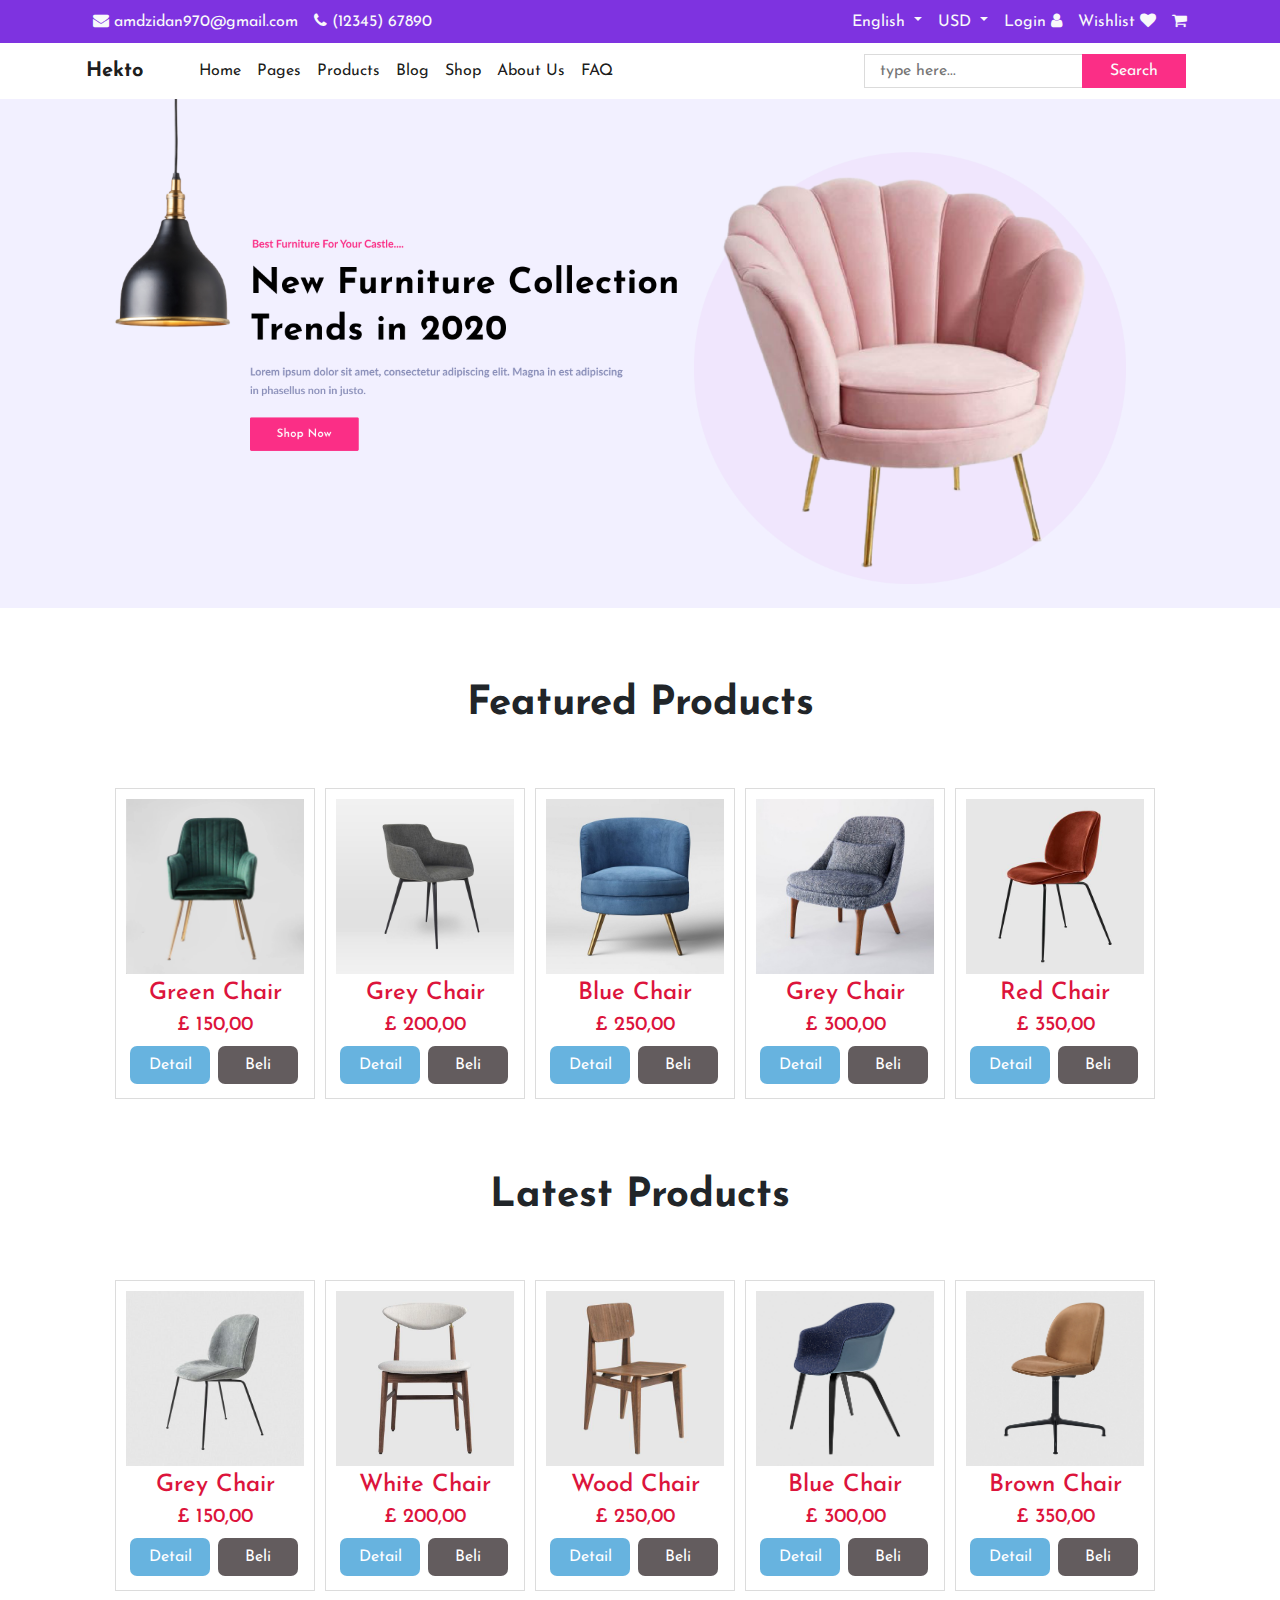
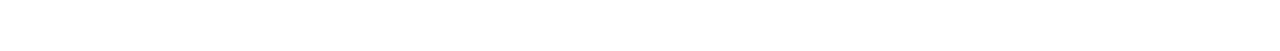
<file: index.html>
<!DOCTYPE html>
<html lang="en">

<head>
    <title>Home</title>
    <meta charset="UTF-8" />
    <meta http-equiv="X-UA-Compatible" content="IE=edge" />
    <meta name="viewport" content="width=device-width, initial-scale=1"/>

    <link rel="stylesheet" href="https://maxcdn.bootstrapcdn.com/bootstrap/4.5.2/css/bootstrap.min.css">
    <link rel="stylesheet" href="https://maxcdn.bootstrapcdn.com/font-awesome/4.5.0/css/font-awesome.min.css" />
    <link rel="stylesheet" href="style.css" />
</head>

<body>
    <!--first top navigation bar-->
    <nav class="navbar navbar-expand-lg navbar-light" id="topNavbar" style="background-color: #7E33E0;">
        <button class="navbar-toggler" type="button" data-toggle="collapse" data-target="#navbarSupportedContent1"
            aria-controls="navbarSupportedContent" aria-expanded="false" aria-label="Toggle navigation">
            <span class="navbar-toggler-icon"></span>
        </button>

        <div class="collapse navbar-collapse" id="navbarSupportedContent1">
            <div class="container">
                <!--email dan no telp-->
                <ul class="navbar-nav mr-auto">
                    <li class="nav-item active">
                        <a class="nav-link text-light" href="#"><i class="fa fa-envelope"></i> amdzidan970@gmail.com</a>
                    </li>
                    <li class="nav-item active">
                        <a class="nav-link text-light" href="#"><i class="fa fa-phone"></i> (12345) 67890</i></a>
                    </li>
                </ul>

                <!--bahasa, mata uang, login, wishlist, cart-->
                <ul class="navbar-nav ml-auto">
                    <li class="nav-item active dropdown">
                        <a class="nav-link dropdown-toggle text-light" href="#" id="navbarDropdown1" role="button"
                            data-toggle="dropdown" aria-haspopup="true" aria-expanded="false">English
                        </a>
                    </li>
                    <li class="nav-item active dropdown">
                        <a class="nav-link dropdown-toggle text-light" href="#" id="navbarDropdown2" role="button"
                            data-toggle="dropdown" aria-haspopup="true" aria-expanded="false">USD
                        </a>
                    </li>
                    <li class="nav-item active">
                        <a class="nav-link text-light" href="login.html">Login <i class="fa fa-user"></i></a>
                    </li>
                    <li class="nav-item active">
                        <a class="nav-link text-light" href="#">Wishlist <i class="fa fa-heart"></i></a>
                    </li>
                    <li class="nav-item active">
                        <a class="nav-link text-light" href="#"><i class="fa fa-shopping-cart"></i></a>
                    </li>
                </ul>
            </div>
        </div>
    </nav>

    <!--second top navigation bar-->
    <nav class="navbar navbar-expand-lg navbar-light container" style="background-color: #ffffff;">
        <a class="navbar-brand font-weight-bold mr-5" href="index.html">Hekto</a>
        <button class="navbar-toggler" type="button" data-toggle="collapse" data-target="#navbarSupportedContent2"
            aria-controls="navbarSupportedContent" aria-expanded="false" aria-label="Toggle navigation">
            <span class="navbar-toggler-icon"></span>
        </button>

        <div class="collapse navbar-collapse" id="navbarSupportedContent2">
            <ul class="navbar-nav mr-auto">
                <li class="nav-item active">
                    <a class="nav-link" href="index.html">Home</a>
                </li>
                <li class="nav-item active">
                    <a class="nav-link" href="#">Pages</a>
                </li>
                <li class="nav-item active">
                    <a class="nav-link" href="#">Products</a>
                </li>
                <li class="nav-item active">
                    <a class="nav-link" href="#">Blog</a>
                </li>
                <li class="nav-item active">
                    <a class="nav-link" href="#">Shop</a>
                </li>
                <li class="nav-item active">
                    <a class="nav-link" href="about.html">About Us</a>
                </li>
                <li class="nav-item active">
                    <a class="nav-link" href="faq.html">FAQ</a>
                </li>
            </ul>
        </div>

        <!--fitur search-->
        <div class="collapse navbar-collapse" id="navbarSupportedContent">
            <ul class="navbar-nav mr-auto">
                <li class="nav-item">
                    <a class="nav-link" href="#"></a>
                </li>
            </ul>
            <form class="form-inline my-2 my-lg-0">
                <input class="search" type="text" placeholder="type here..." required>
                <input class="button" type="button" value="Search">
            </form>
        </div>
    </nav>

    <!--banner image-->
    <img class="d-block w-100" src="banner.png">

    </br>

    <!--featured products-->
    <h1 class="h1 mt-5 text-center"><b>Featured Products</b></h1>

    <div class="headline">
        <div class="list-produk">
            <img src="image/green.webp" alt="Green Chair">
            <h4>Green Chair</h4>
            <h5>£ 150,00</h5>
            <a class="tombol tombol-detail" href="#">Detail</a>
            <a class="tombol tombol-beli" href="#">Beli</a>
        </div>

        <div class="list-produk">
            <img src="image/grey.jpg" alt="Grey Chair">
            <h4>Grey Chair</h4>
            <h5>£ 200,00</h5>
            <a class="tombol tombol-detail" href="#">Detail</a>
            <a class="tombol tombol-beli" href="#">Beli</a>
        </div>

        <div class="list-produk">
            <img src="image/blue.jpg" alt="Blue Chair">
            <h4>Blue Chair</h4>
            <h5>£ 250,00</h5>
            <a class="tombol tombol-detail" href="#">Detail</a>
            <a class="tombol tombol-beli" href="#">Beli</a>
        </div>

        <div class="list-produk">
            <img src="image/greyy.jpg" alt="Grey Chair">
            <h4>Grey Chair</h4>
            <h5>£ 300,00</h5>
            <a class="tombol tombol-detail" href="#">Detail</a>
            <a class="tombol tombol-beli" href="#">Beli</a>
        </div>

        <div class="list-produk">
            <img src="image/red.jpg" alt="Red Chair">
            <h4>Red Chair</h4>
            <h5>£ 350,00</h5>
            <a class="tombol tombol-detail" href="#">Detail</a>
            <a class="tombol tombol-beli" href="#">Beli</a>
        </div>
    </div>

    <!--latest products-->
    <h1 class="h1 mt-5 text-center"><b>Latest Products</b></h1>

    <div class="headline">
        <div class="list-produk">
            <img src="image/gray.jpg" alt="Gray Chair">
            <h4>Grey Chair</h4>
            <h5>£ 150,00</h5>
            <a class="tombol tombol-detail" href="#">Detail</a>
            <a class="tombol tombol-beli" href="#">Beli</a>
        </div>

        <div class="list-produk">
            <img src="image/whitee.jpg" alt="White Chair">
            <h4>White Chair</h4>
            <h5>£ 200,00</h5>
            <a class="tombol tombol-detail" href="#">Detail</a>
            <a class="tombol tombol-beli" href="#">Beli</a>
        </div>

        <div class="list-produk">
            <img src="image/wood.jpg" alt="Wood Chair">
            <h4>Wood Chair</h4>
            <h5>£ 250,00</h5>
            <a class="tombol tombol-detail" href="#">Detail</a>
            <a class="tombol tombol-beli" href="#">Beli</a>
        </div>

        <div class="list-produk">
            <img src="image/bloe.jpg" alt="Blue Chair">
            <h4>Blue Chair</h4>
            <h5>£ 300,00</h5>
            <a class="tombol tombol-detail" href="#">Detail</a>
            <a class="tombol tombol-beli" href="#">Beli</a>
        </div>

        <div class="list-produk">
            <img src="image/brown.jpg" alt="Brown Chair">
            <h4>Brown Chair</h4>
            <h5>£ 350,00</h5>
            <a class="tombol tombol-detail" href="#">Detail</a>
            <a class="tombol tombol-beli" href="#">Beli</a>
        </div>
    </div>
</body>

</html>
</file>
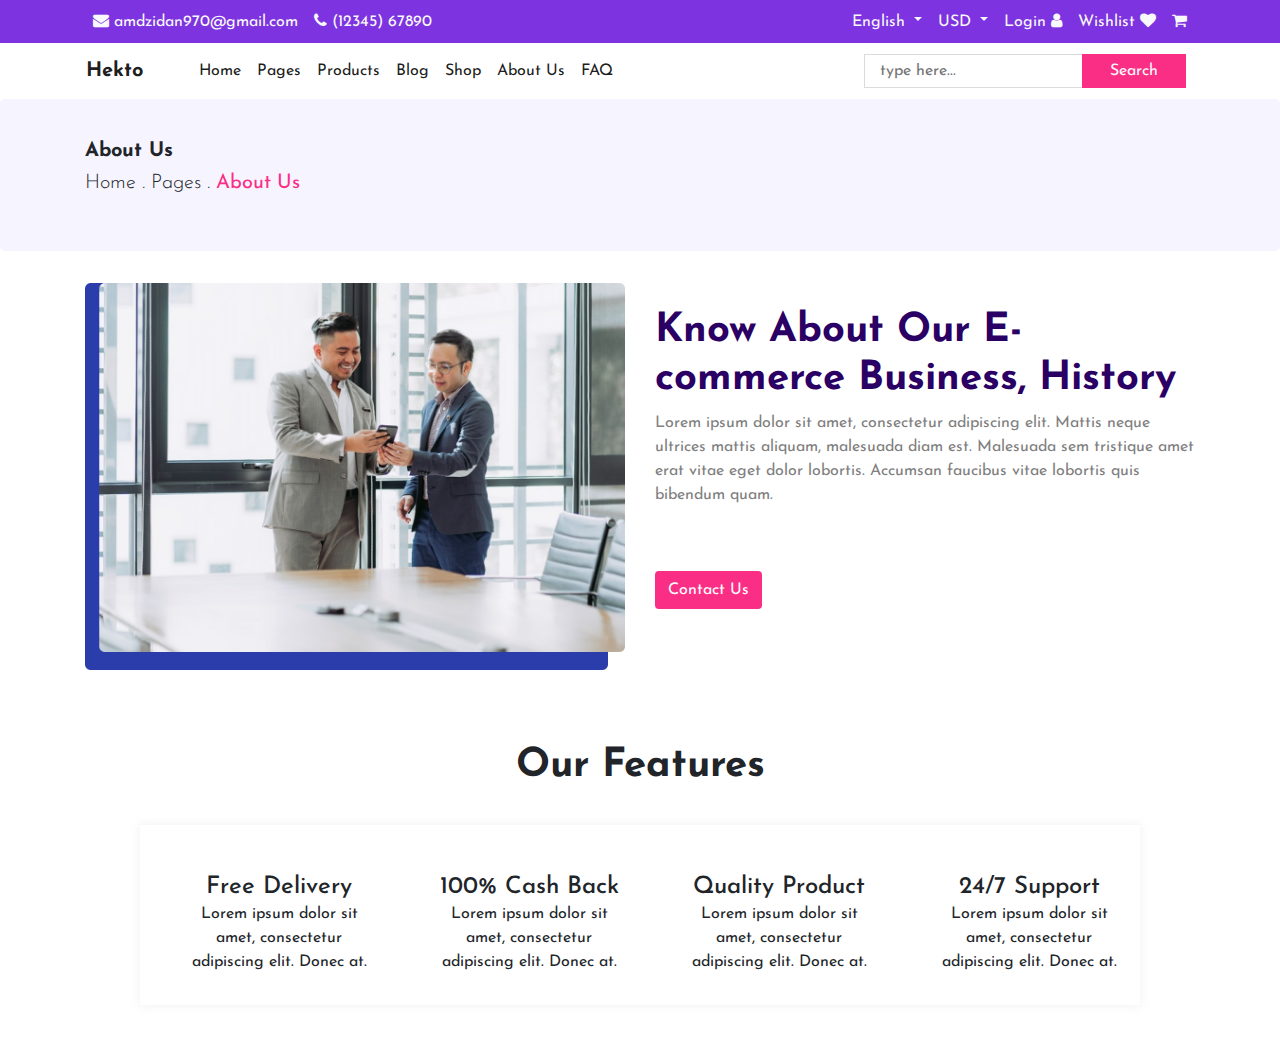
<file: about.html>
<!DOCTYPE html>
<html lang="en">

<head>
    <title>About Us</title>
    <meta charset="UTF-8" />
    <meta http-equiv="X-UA-Compatible" content="IE=edge" />
    <meta name="viewport" content="width=device-width, initial-scale=1"/>

    <link rel="stylesheet" href="https://maxcdn.bootstrapcdn.com/bootstrap/4.5.2/css/bootstrap.min.css">
    <link rel="stylesheet" href="https://maxcdn.bootstrapcdn.com/font-awesome/4.5.0/css/font-awesome.min.css" />

    <style>
        @import url('https://fonts.googleapis.com/css2?family=Josefin+Sans:wght@600;700&display=swap');

        body 
        {
            font-family: 'Josefin Sans', sans-serif;
        }

        .container 
        {
            font-family: 'Josefin Sans', sans-serif;
        }

        .search 
        {
            padding: 4px 15px;
            background: #ffffff;
            border: 1px solid #dbdbdb;
        }

        .button 
        {
            position: relative;
            padding: 2px 25px;
            left: -8px;
            border: 3px solid #FB2E86;
            background-color: #FB2E86;
            color: #fafafa;
        }

        .button:hover 
        {
            background-color: #ffffff;
            color: #000000;
        }

        #topNavbar 
        {
            padding: 1.5px;
        }

        .jumbotron 
        {
            padding: 40px;
        }

        #footer 
        {
            margin: 3px auto;
            width: 1000px;
            height: 180px;
            border-radius: 1px;
            box-shadow: 0px 0px 10px 1px #c5c0c035;
        }
    </style>
</head>

<body>
    <!--first top navigation bar-->
    <nav class="navbar navbar-expand-lg navbar-light" id="topNavbar" style="background-color: #7E33E0;">
        <button class="navbar-toggler" type="button" data-toggle="collapse" data-target="#navbarSupportedContent1"
            aria-controls="navbarSupportedContent" aria-expanded="false" aria-label="Toggle navigation">
            <span class="navbar-toggler-icon"></span>
        </button>

        <div class="collapse navbar-collapse" id="navbarSupportedContent1">
            <div class="container">
                <!--email dan no telp-->
                <ul class="navbar-nav mr-auto">
                    <li class="nav-item active">
                        <a class="nav-link text-light" href="#"><i class="fa fa-envelope"></i> amdzidan970@gmail.com</a>
                    </li>
                    <li class="nav-item active">
                        <a class="nav-link text-light" href="#"><i class="fa fa-phone"></i> (12345) 67890</i></a>
                    </li>
                </ul>

                <!--bahasa, mata uang, login, wishlist, cart-->
                <ul class="navbar-nav ml-auto">
                    <li class="nav-item active dropdown">
                        <a class="nav-link dropdown-toggle text-light" href="#" id="navbarDropdown1" role="button"
                            data-toggle="dropdown" aria-haspopup="true" aria-expanded="false">English
                        </a>
                    </li>
                    <li class="nav-item active dropdown">
                        <a class="nav-link dropdown-toggle text-light" href="#" id="navbarDropdown2" role="button"
                            data-toggle="dropdown" aria-haspopup="true" aria-expanded="false">USD
                        </a>
                    </li>
                    <li class="nav-item active">
                        <a class="nav-link text-light" href="login.html">Login <i class="fa fa-user"></i></a>
                    </li>
                    <li class="nav-item active">
                        <a class="nav-link text-light" href="#">Wishlist <i class="fa fa-heart"></i></a>
                    </li>
                    <li class="nav-item active">
                        <a class="nav-link text-light" href="#"><i class="fa fa-shopping-cart"></i></a>
                    </li>
                </ul>
            </div>
        </div>
    </nav>

    <!--second top navigation bar-->
    <nav class="navbar navbar-expand-lg navbar-light container" style="background-color: #ffffff;">
        <a class="navbar-brand font-weight-bold mr-5" href="index.html">Hekto</a>
        <button class="navbar-toggler" type="button" data-toggle="collapse" data-target="#navbarSupportedContent2"
            aria-controls="navbarSupportedContent" aria-expanded="false" aria-label="Toggle navigation">
            <span class="navbar-toggler-icon"></span>
        </button>

        <div class="collapse navbar-collapse" id="navbarSupportedContent2">
            <ul class="navbar-nav mr-auto">
                <li class="nav-item active">
                    <a class="nav-link" href="index.html">Home</a>
                </li>
                <li class="nav-item active">
                    <a class="nav-link" href="#">Pages</a>
                </li>
                <li class="nav-item active">
                    <a class="nav-link" href="#">Products</a>
                </li>
                <li class="nav-item active">
                    <a class="nav-link" href="#">Blog</a>
                </li>
                <li class="nav-item active">
                    <a class="nav-link" href="#">Shop</a>
                </li>
                <li class="nav-item active">
                    <a class="nav-link" href="about.html">About Us</a>
                </li>
                <li class="nav-item active">
                    <a class="nav-link" href="faq.html">FAQ</a>
                </li>
            </ul>
        </div>

        <!--fitur search-->
        <div class="collapse navbar-collapse" id="navbarSupportedContent">
            <ul class="navbar-nav mr-auto">
                <li class="nav-item">
                    <a class="nav-link" href="#"></a>
                </li>
            </ul>
            <form class="form-inline my-2 my-lg-0">
                <input class="search" type="text" placeholder="type here..." required>
                <input class="button" type="button" value="Search">
            </form>
        </div>
    </nav>

    <!--third top of bar-->
    <div class="jumbotron" style="background-color: #F6F5FF;">
        <div class="container">
            <h5><b>About Us</b></h5>
            <h5>
                <p class="lead">Home . Pages . <span style="color: #FB2E86;"><b>About Us</b></span></p>
            </h5>
        </div>
    </div>

    <!--konten about us-->
    <div class="container">
        <div class="row">
            <!--gambar-->
            <div class="col-sm-6">
                <img class="img-fluid" src="about.png">
            </div>
            <!--dummy text-->
            <div class="col-sm-6">
                <h1 class="h1 mt-4" style="color: #2b0064;"><b>Know About Our E-commerce Business, History</b></h1>
                <p style="color: gray;">Lorem ipsum dolor sit amet, consectetur adipiscing elit. Mattis neque ultrices
                    mattis aliquam, malesuada diam est. Malesuada sem tristique amet erat vitae eget dolor lobortis.
                    Accumsan faucibus vitae lobortis quis bibendum quam.</p>
                <button style="background-color: #FB2E86; color: white;" class="btn mt-5">Contact Us</button>
            </div>
        </div>

        </br>

        <h1 class="h1 mt-5 text-center"><b>Our Features</b></h1>

        </br>

        <!--footer-->
        <div class="container" id="footer">
            <div class="row row-cols-1 row-cols-sm-2 row-cols-md-3 row-cols-lg-4 g-4 py-5">
                <div class="col d-flex align-items-start">
                    <svg class="bi text-muted flex-shrink-0 me-3" width="1.75em" height="1.75em">
                        <use xlink:href="#geo-fill" />
                    </svg>
                    <div class="box-part text-center">
                        <h4 class="fw-bold mb-0">Free Delivery</h4>
                        <p>Lorem ipsum dolor sit amet, consectetur adipiscing elit. Donec at.</p>
                    </div>
                </div>
                <div class="col d-flex align-items-start">
                    <svg class="bi text-muted flex-shrink-0 me-3" width="1.75em" height="1.75em">
                        <use xlink:href="#collection" />
                    </svg>
                    <div class="box-part text-center">
                        <h4 class="fw-bold mb-0">100% Cash Back</h4>
                        <p>Lorem ipsum dolor sit amet, consectetur adipiscing elit. Donec at.</p>
                    </div>
                </div>
                <div class="col d-flex align-items-start">
                    <svg class="bi text-muted flex-shrink-0 me-3" width="1.75em" height="1.75em">
                        <use xlink:href="#toggles2" />
                    </svg>
                    <div class="box-part text-center">
                        <h4 class="fw-bold mb-0">Quality Product</h4>
                        <p>Lorem ipsum dolor sit amet, consectetur adipiscing elit. Donec at.</p>
                    </div>
                </div>
                <div class="col d-flex align-items-start">
                    <svg class="bi text-muted flex-shrink-0 me-3" width="1.75em" height="1.75em">
                        <use xlink:href="#calendar3" />
                    </svg>
                    <div class="box-part text-center">
                        <h4 class="fw-bold mb-0">24/7 Support</h4>
                        <p>Lorem ipsum dolor sit amet, consectetur adipiscing elit. Donec at.</p>
                    </div>
                </div>
            </div>
        </div>
    </div>
</body>

</html>
</file>
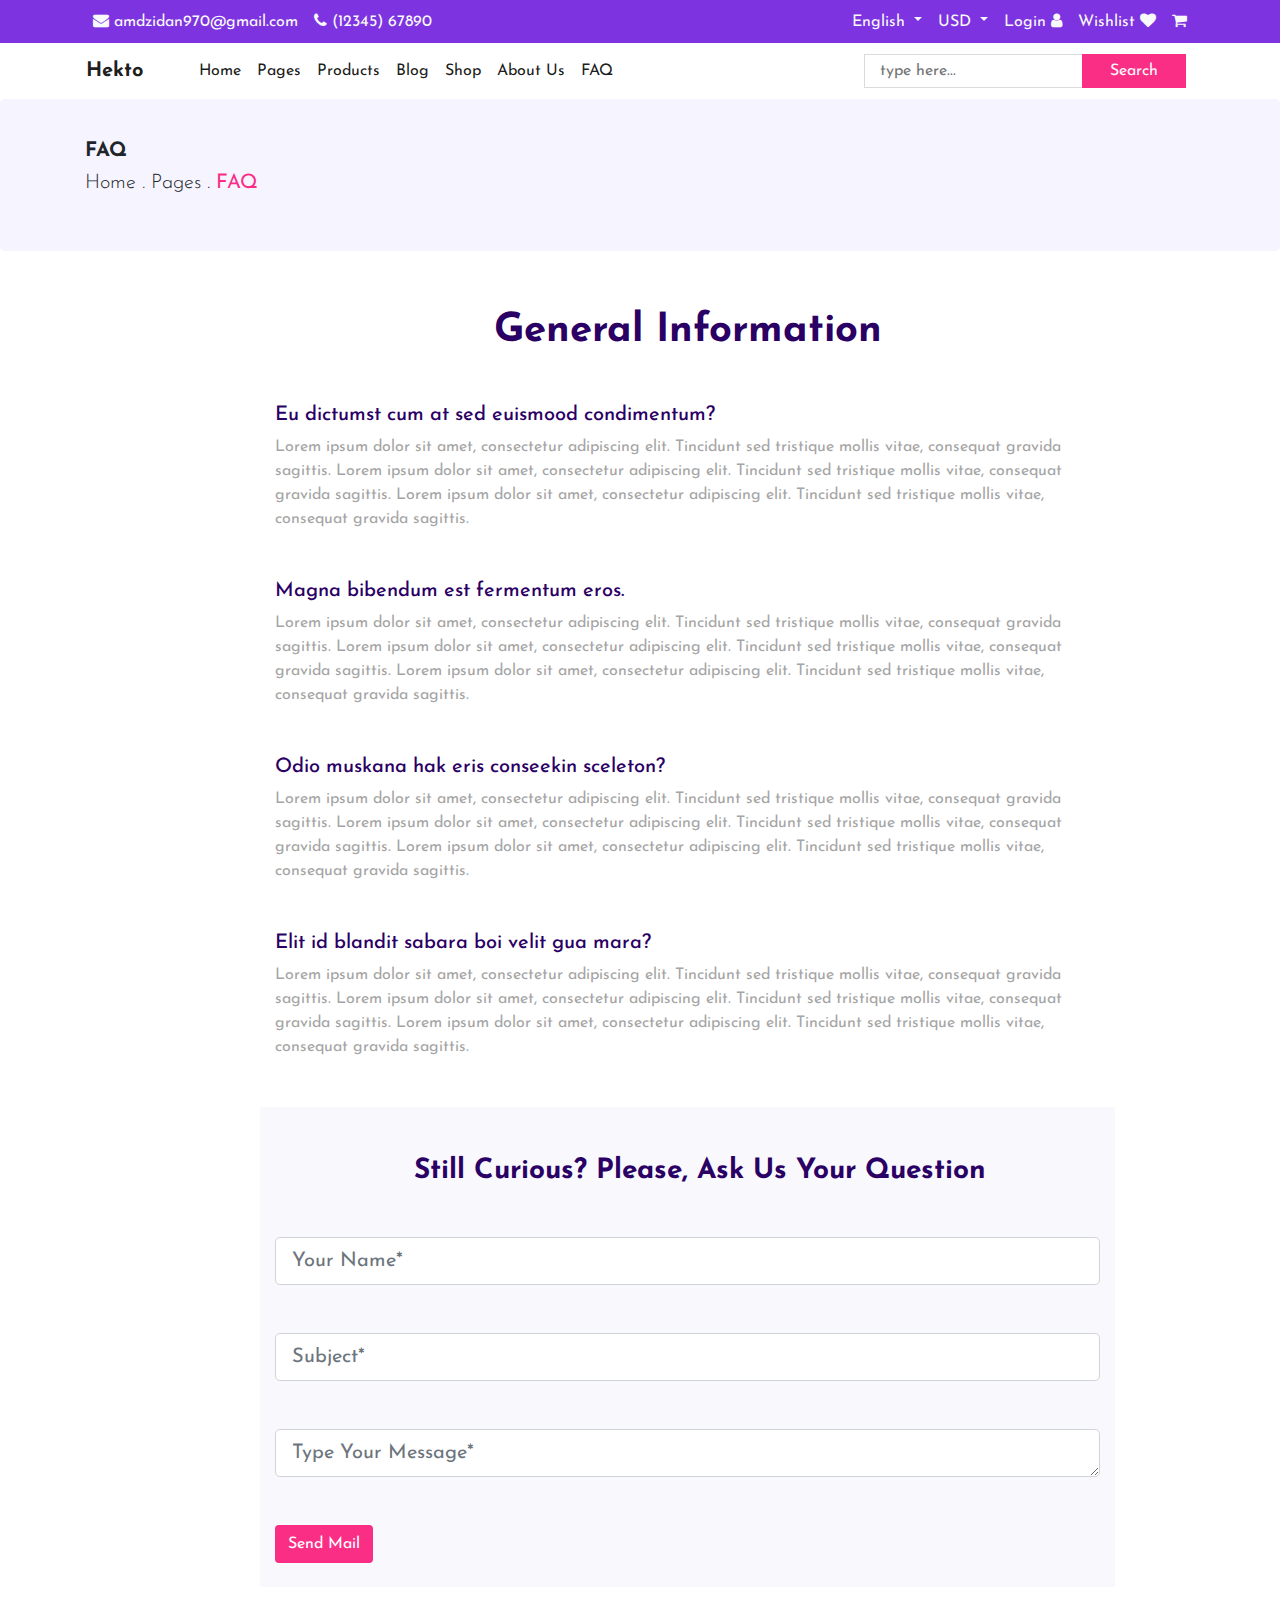
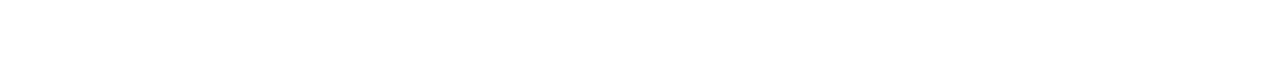
<file: faq.html>
<!DOCTYPE html>
<html lang="en">

<head>
    <title>FAQ</title>
    <meta charset="UTF-8"/>
    <meta http-equiv="X-UA-Compatible" content="IE=edge"/>
    <meta name="viewport" content="width=device-width, initial-scale=1"/>

    <link rel="stylesheet" href="https://maxcdn.bootstrapcdn.com/bootstrap/4.5.2/css/bootstrap.min.css">
    <link rel="stylesheet" href="https://maxcdn.bootstrapcdn.com/font-awesome/4.5.0/css/font-awesome.min.css" />

    <style>
        @import url('https://fonts.googleapis.com/css2?family=Josefin+Sans:wght@600;700&display=swap');

        body 
        {
            font-family: 'Josefin Sans', sans-serif;
        }

        .container 
        {
            font-family: 'Josefin Sans', sans-serif;
        }

        .search 
        {
            padding: 4px 15px;
            background: #ffffff;
            border: 1px solid #dbdbdb;
        }

        .button 
        {
            position: relative;
            padding: 2px 25px;
            left: -8px;
            border: 3px solid #FB2E86;
            background-color: #FB2E86;
            color: #fafafa;
        }

        .button:hover 
        {
            background-color: #ffffff;
            color: #000000;
        }

        #topNavbar 
        {
            padding: 1.5px;
        }

        .jumbotron 
        {
            padding: 40px;
        }
    </style>
</head>

<body>
    <!--first top navigation bar-->
    <nav class="navbar navbar-expand-lg navbar-light" id="topNavbar" style="background-color: #7E33E0;">
        <button class="navbar-toggler" type="button" data-toggle="collapse" data-target="#navbarSupportedContent1"
            aria-controls="navbarSupportedContent" aria-expanded="false" aria-label="Toggle navigation">
            <span class="navbar-toggler-icon"></span>
        </button>

        <div class="collapse navbar-collapse" id="navbarSupportedContent1">
            <div class="container">
                <!--email dan no telp-->
                <ul class="navbar-nav mr-auto">
                    <li class="nav-item active">
                        <a class="nav-link text-light" href="#"><i class="fa fa-envelope"></i> amdzidan970@gmail.com</a>
                    </li>
                    <li class="nav-item active">
                        <a class="nav-link text-light" href="#"><i class="fa fa-phone"></i> (12345) 67890</i></a>
                    </li>
                </ul>

                <!--bahasa, mata uang, login, wishlist, cart-->
                <ul class="navbar-nav ml-auto">
                    <li class="nav-item active dropdown">
                        <a class="nav-link dropdown-toggle text-light" href="#" id="navbarDropdown1" role="button"
                            data-toggle="dropdown" aria-haspopup="true" aria-expanded="false">English
                        </a>
                    </li>
                    <li class="nav-item active dropdown">
                        <a class="nav-link dropdown-toggle text-light" href="#" id="navbarDropdown2" role="button"
                            data-toggle="dropdown" aria-haspopup="true" aria-expanded="false">USD
                        </a>
                    </li>
                    <li class="nav-item active">
                        <a class="nav-link text-light" href="login.html">Login <i class="fa fa-user"></i></a>
                    </li>
                    <li class="nav-item active">
                        <a class="nav-link text-light" href="#">Wishlist <i class="fa fa-heart"></i></a>
                    </li>
                    <li class="nav-item active">
                        <a class="nav-link text-light" href="#"><i class="fa fa-shopping-cart"></i></a>
                    </li>
                </ul>
            </div>
        </div>
    </nav>

    <!--second top navigation bar-->
    <nav class="navbar navbar-expand-lg navbar-light container" style="background-color: #ffffff;">
        <a class="navbar-brand font-weight-bold mr-5" href="index.html">Hekto</a>
        <button class="navbar-toggler" type="button" data-toggle="collapse" data-target="#navbarSupportedContent2"
            aria-controls="navbarSupportedContent" aria-expanded="false" aria-label="Toggle navigation">
            <span class="navbar-toggler-icon"></span>
        </button>

        <div class="collapse navbar-collapse" id="navbarSupportedContent2">
            <ul class="navbar-nav mr-auto">
                <li class="nav-item active">
                    <a class="nav-link" href="index.html">Home</a>
                </li>
                <li class="nav-item active">
                    <a class="nav-link" href="#">Pages</a>
                </li>
                <li class="nav-item active">
                    <a class="nav-link" href="#">Products</a>
                </li>
                <li class="nav-item active">
                    <a class="nav-link" href="#">Blog</a>
                </li>
                <li class="nav-item active">
                    <a class="nav-link" href="#">Shop</a>
                </li>
                <li class="nav-item active">
                    <a class="nav-link" href="about.html">About Us</a>
                </li>
                <li class="nav-item active">
                    <a class="nav-link" href="faq.html">FAQ</a>
                </li>
            </ul>
        </div>

        <!--fitur search-->
        <div class="collapse navbar-collapse" id="navbarSupportedContent">
            <ul class="navbar-nav mr-auto">
                <li class="nav-item">
                    <a class="nav-link" href="#"></a>
                </li>
            </ul>
            <form class="form-inline my-2 my-lg-0">
                <input class="search" type="text" placeholder="type here..." required>
                <input class="button" type="button" value="Search">
            </form>
        </div>
    </nav>

    <!--third top of bar-->
    <div class="jumbotron" style="background-color: #F6F5FF;">
        <div class="container">
            <h5><b>FAQ</b></h5>
            <h5>
                <p class="lead">Home . Pages . <span style="color: #FB2E86;"><b>FAQ</b></span></p>
            </h5>
        </div>
    </div>

    <!--konten FAQ (Frequently Asked Question)-->
    <div class="container">
        <div class="row">

            <!--dummny text berwarna putih di kolom paling kiri-->
            <div class="col-sm-2">
                <h1 class="mt-4 mb-5" style="color: #ffffff;"><b>it is dummy text</b></h1>
                <h5 style="color: #ffffff;">it is dummy text</h5>
            </div>

            <!--general information-->
            <div class="col-sm-9">
                <h1 class="mt-4 mb-5 text-center" style="color: #2b0064;"><b>General Information</b></h1>
                <h5 style="color: #2b0064;">Eu dictumst cum at sed euismood condimentum?</h5>
                <p class="mb-5" style="color: rgb(165, 165, 165);">Lorem ipsum dolor sit amet, consectetur adipiscing
                    elit. Tincidunt sed tristique mollis vitae, consequat gravida sagittis.
                    Lorem ipsum dolor sit amet, consectetur adipiscing elit. Tincidunt sed tristique mollis vitae,
                    consequat gravida sagittis.
                    Lorem ipsum dolor sit amet, consectetur adipiscing elit. Tincidunt sed tristique mollis vitae,
                    consequat gravida sagittis.</p>
                <h5 style="color: #2b0064;">Magna bibendum est fermentum eros.</h5>
                <p class="mb-5" style="color: rgb(165, 165, 165);">Lorem ipsum dolor sit amet, consectetur adipiscing
                    elit. Tincidunt sed tristique mollis vitae, consequat gravida sagittis.
                    Lorem ipsum dolor sit amet, consectetur adipiscing elit. Tincidunt sed tristique mollis vitae,
                    consequat gravida sagittis.
                    Lorem ipsum dolor sit amet, consectetur adipiscing elit. Tincidunt sed tristique mollis vitae,
                    consequat gravida sagittis.</p>
                <h5 style="color: #2b0064;">Odio muskana hak eris conseekin sceleton?</h5>
                <p class="mb-5" style="color: rgb(165, 165, 165);">Lorem ipsum dolor sit amet, consectetur adipiscing
                    elit. Tincidunt sed tristique mollis vitae, consequat gravida sagittis.
                    Lorem ipsum dolor sit amet, consectetur adipiscing elit. Tincidunt sed tristique mollis vitae,
                    consequat gravida sagittis.
                    Lorem ipsum dolor sit amet, consectetur adipiscing elit. Tincidunt sed tristique mollis vitae,
                    consequat gravida sagittis.</p>
                <h5 style="color: #2b0064;">Elit id blandit sabara boi velit gua mara?</h5>
                <p class="mb-5" style="color: rgb(165, 165, 165);">Lorem ipsum dolor sit amet, consectetur adipiscing
                    elit. Tincidunt sed tristique mollis vitae, consequat gravida sagittis.
                    Lorem ipsum dolor sit amet, consectetur adipiscing elit. Tincidunt sed tristique mollis vitae,
                    consequat gravida sagittis.
                    Lorem ipsum dolor sit amet, consectetur adipiscing elit. Tincidunt sed tristique mollis vitae,
                    consequat gravida sagittis.</p>
            </div>

            <!--dummny text berwarna putih di kolom paling kiri-->
            <div class="col-sm-2">
                <h1 class="mt-4 mb-5" style="color: #ffffff;"><b>it is dummy text</b></h1>
                <h5 style="color: #ffffff;">it is dummy text</h5>
            </div>

            <!--form to ask a question-->
            <div class="col-sm-9" style="background-color: #F8F8FD;" id="textBox">
                <h3 class="h3 ml-4 mt-5 mb-5 font-weight-bold text-center" style="color: #2b0064;">Still Curious?
                    Please, Ask Us Your Question</h3>
                <form method="post" id="validasiLogin">
                    <div class="form-group">
                        <label for="name" class="sr-only">Your Name*</label>
                        <input type="text" name="name" id="name" class="form-control form-control-lg required mt-5 mb-5"
                            placeholder="Your Name*">
                    </div>
                    <div class="form-group">
                        <label for="subject" class="sr-only">Subject*</label>
                        <input type="text" name="subject" id="subject"
                            class="form-control form-control-lg required mt-5 mb-5" placeholder="Subject*">
                    </div>
                    <div class="form-group">
                        <label for="message" class="sr-only">Type Your Message*</label>
                        <textarea name="message" id="message" class="form-control form-control-lg required mt-5 mb-5"
                            placeholder="Type Your Message*" rows="1"></textarea>
                    </div>
                    <button class="btn" id="button" type="submit" style="background-color: #FB2E86; color: white">Send
                        Mail</button><br/><br/>
                </form>
            </div>

        </div>
    </div>
</body>

<br /><br /><br />

</html>
</file>
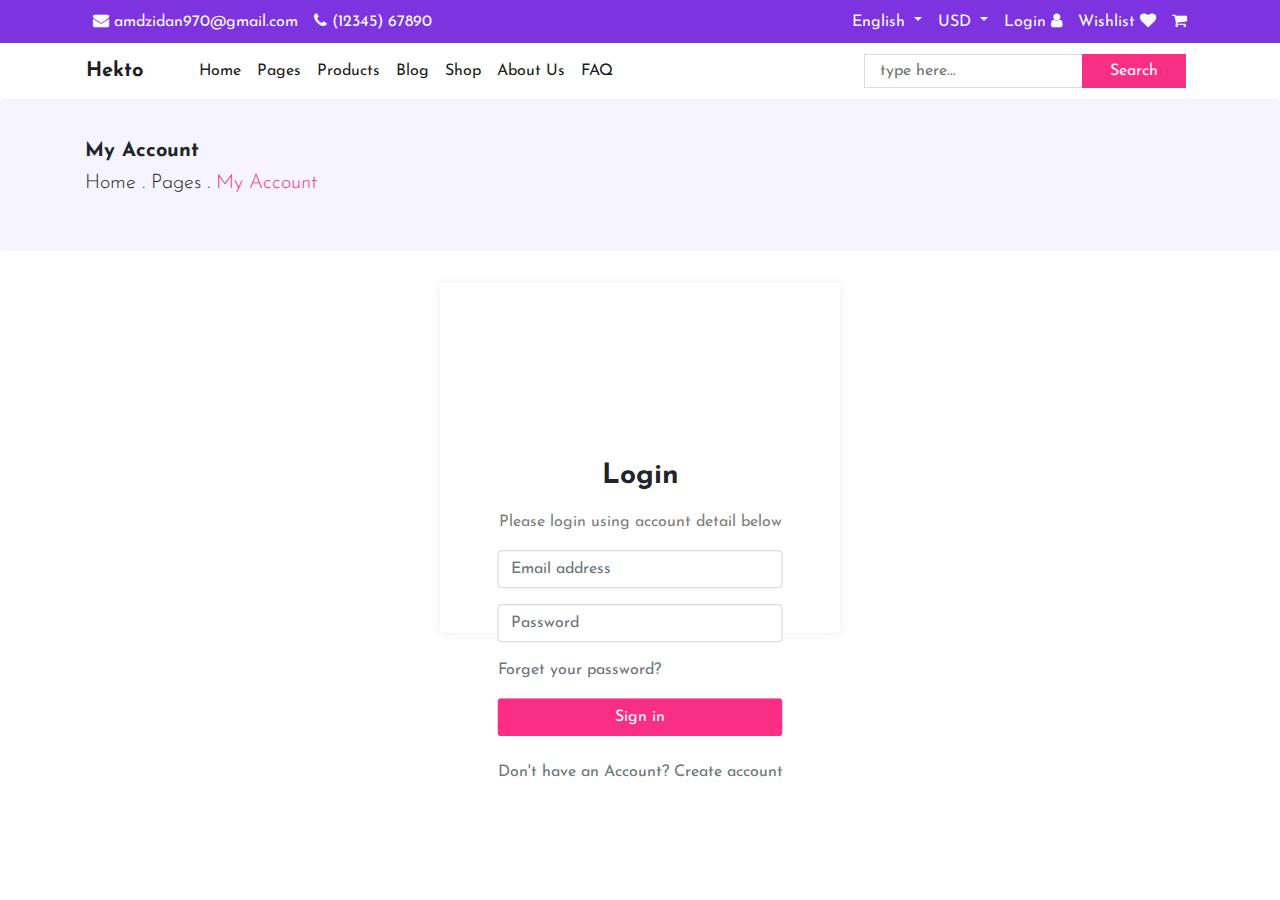
<file: login.html>
<!DOCTYPE html>
<html lang="en">

<head>
    <title>Login</title>
    <meta charset="UTF-8" />
    <meta http-equiv="X-UA-Compatible" content="IE=edge" />
    <meta name="viewport" content="width=device-width, initial-scale=1"/>

    <link rel="stylesheet" href="https://maxcdn.bootstrapcdn.com/bootstrap/4.5.2/css/bootstrap.min.css">
    <link rel="stylesheet" href="https://maxcdn.bootstrapcdn.com/font-awesome/4.5.0/css/font-awesome.min.css" />

    <style>
        @import url('https://fonts.googleapis.com/css2?family=Josefin+Sans:wght@600;700&display=swap');

        body 
        {
            font-family: 'Josefin Sans', sans-serif;
        }

        .vertical-center 
        {
            margin: 0;
            position: absolute;
            top: 70%;
            left: 50%;
            -ms-transform: translate(-50%, -50%);
            transform: translate(-50%, -50%);
        }

        .search 
        {
            padding: 4px 15px;
            background: #ffffff;
            border: 1px solid #dbdbdb;
        }

        .button 
        {
            position: relative;
            padding: 2px 25px;
            left: -8px;
            border: 3px solid #FB2E86;
            background-color: #FB2E86;
            color: #fafafa;
        }

        .button:hover 
        {
            background-color: #ffffff;
            color: #000000;
        }

        #topNavbar 
        {
            padding: 1.5px;
        }

        .jumbotron 
        {
            padding: 40px;
        }

        #loginnn 
        {
            margin: 5px auto;
            width: 400px;
            height: 350px;
            border-radius: 1px;
            box-shadow: 0px 0px 10px 1px #c5c0c035;
        }
    </style>
</head>

<body>
    <!--first top navigation bar-->
    <nav class="navbar navbar-expand-lg navbar-light" id="topNavbar" style="background-color: #7E33E0;">
        <button class="navbar-toggler" type="button" data-toggle="collapse" data-target="#navbarSupportedContent1"
            aria-controls="navbarSupportedContent" aria-expanded="false" aria-label="Toggle navigation">
            <span class="navbar-toggler-icon"></span>
        </button>

        <div class="collapse navbar-collapse" id="navbarSupportedContent1">
            <div class="container">
                <!--email dan no telp-->
                <ul class="navbar-nav mr-auto">
                    <li class="nav-item active">
                        <a class="nav-link text-light" href="#"><i class="fa fa-envelope"></i> amdzidan970@gmail.com</a>
                    </li>
                    <li class="nav-item active">
                        <a class="nav-link text-light" href="#"><i class="fa fa-phone"></i> (12345) 67890</i></a>
                    </li>
                </ul>

                <!--bahasa, mata uang, login, wishlist, cart-->
                <ul class="navbar-nav ml-auto">
                    <li class="nav-item active dropdown">
                        <a class="nav-link dropdown-toggle text-light" href="#" id="navbarDropdown1" role="button"
                            data-toggle="dropdown" aria-haspopup="true" aria-expanded="false">English
                        </a>
                    </li>
                    <li class="nav-item active dropdown">
                        <a class="nav-link dropdown-toggle text-light" href="#" id="navbarDropdown2" role="button"
                            data-toggle="dropdown" aria-haspopup="true" aria-expanded="false">USD
                        </a>
                    </li>
                    <li class="nav-item active">
                        <a class="nav-link text-light" href="login.html">Login <i class="fa fa-user"></i></a>
                    </li>
                    <li class="nav-item active">
                        <a class="nav-link text-light" href="#">Wishlist <i class="fa fa-heart"></i></a>
                    </li>
                    <li class="nav-item active">
                        <a class="nav-link text-light" href="#"><i class="fa fa-shopping-cart"></i></a>
                    </li>
                </ul>
            </div>
        </div>
    </nav>

    <!--second top navigation bar-->
    <nav class="navbar navbar-expand-lg navbar-light container" style="background-color: #ffffff;">
        <a class="navbar-brand font-weight-bold mr-5" href="index.html">Hekto</a>
        <button class="navbar-toggler" type="button" data-toggle="collapse" data-target="#navbarSupportedContent2"
            aria-controls="navbarSupportedContent" aria-expanded="false" aria-label="Toggle navigation">
            <span class="navbar-toggler-icon"></span>
        </button>

        <div class="collapse navbar-collapse" id="navbarSupportedContent2">
            <ul class="navbar-nav mr-auto">
                <li class="nav-item active">
                    <a class="nav-link" href="index.html">Home</a>
                </li>
                <li class="nav-item active">
                    <a class="nav-link" href="#">Pages</a>
                </li>
                <li class="nav-item active">
                    <a class="nav-link" href="#">Products</a>
                </li>
                <li class="nav-item active">
                    <a class="nav-link" href="#">Blog</a>
                </li>
                <li class="nav-item active">
                    <a class="nav-link" href="#">Shop</a>
                </li>
                <li class="nav-item active">
                    <a class="nav-link" href="about.html">About Us</a>
                </li>
                <li class="nav-item active">
                    <a class="nav-link" href="faq.html">FAQ</a>
                </li>
            </ul>
        </div>

        <!--fitur search-->
        <div class="collapse navbar-collapse" id="navbarSupportedContent">
            <ul class="navbar-nav mr-auto">
                <li class="nav-item">
                    <a class="nav-link" href="#"></a>
                </li>
            </ul>
            <form class="form-inline my-2 my-lg-0">
                <input class="search" type="text" placeholder="type here..." required>
                <input class="button" type="button" value="Search">
            </form>
        </div>
    </nav>

    <!--third top of bar-->
    <div class="jumbotron" style="background-color: #F6F5FF;">
        <div class="container">
            <h5><b>My Account</b></h5>
            <h5>
                <p class="lead">Home . Pages . <span style="color: #FB2E86;">My Account</span></p>
            </h5>
        </div>
    </div>

    <!--login area-->
    <section id="loginnn">
        <div class="vertical-center">
            <h3 class="mb-3 font-weight-bold text-center">Login</h3>
            <p class="text-center" style="color: gray;">Please login using account detail below</p>
            <div class="form-group">
                <label for="email" class="sr-only">Email Address</label>
                <input type="email" name="email" id="email" class="form-control required mt-2 mb-2"
                    placeholder="Email address">
            </div>
            <div class="form-group">
                <label for="password" class="sr-only">Password</label>
                <input type="password" name="password" id="password" class="form-control required mt-2 mb-2"
                    placeholder="Password">
            </div>
            <p class="mt-2 mb-3 text-muted">Forget your password?</p>
            <button class="btn btn-block" type="submit" style="background-color: #FB2E86; color: white">Sign
                in</button>
            <p class="mt-4 mb-3 text-muted">Don't have an Account? Create account</p>
        </div>
    </section>
</body>

</html>
</file>
<file: style.css>
@import url('https://fonts.googleapis.com/css2?family=Josefin+Sans:wght@600;700&display=swap');

body 
{
    font-family: 'Josefin Sans', sans-serif;
}

.search 
{
    padding: 4px 15px;
    background: #ffffff;
    border: 1px solid #dbdbdb;
}

.button 
{
    position: relative;
    padding: 2px 25px;
    left: -8px;
    border: 3px solid #FB2E86;
    background-color: #FB2E86;
    color: #fafafa;
}

.button:hover 
{
    background-color: #ffffff;
    color: #000000;
}

#topNavbar 
{
    padding: 1.5px;
}

.jumbotron 
{
    padding: 40px;
}

.headline
{
    width: 1100px;
    margin: 35px auto;
    padding: 20px;
    overflow: hidden;
}
 
.list-produk
{
    border: 1px solid gainsboro;
    padding: 10px;
    float: left;
    width: 200px;
    margin: 5px;
    background-color: white;
}
 
.list-produk:hover
{
    transition-duration: 700ms;
    box-shadow: 5px 5px gainsboro;
}
 
.list-produk img
{
    width: 100%;
    height: 175px;
    display: block;
    margin-bottom: 5px;
}
 
.list-produk h4, .list-produk h5
{
    color: crimson;
    text-align: center;
    margin-bottom: 5px;
}
 
.tombol
{
    text-decoration: none;
    border-radius: 7px;
    padding: 7px;
    display: block;
    float: left;
    width: 45%;
    margin: 4px;
    text-align: center;
    color: white;
}
 
.tombol:hover
{
    background-color: black;
    transition-duration: 700ms;
}
 
.tombol-detail
{
    background-color: rgb(103, 179, 223);
}
 
.tombol-beli
{
    background-color: rgb(99, 92, 94);
}
</file>
